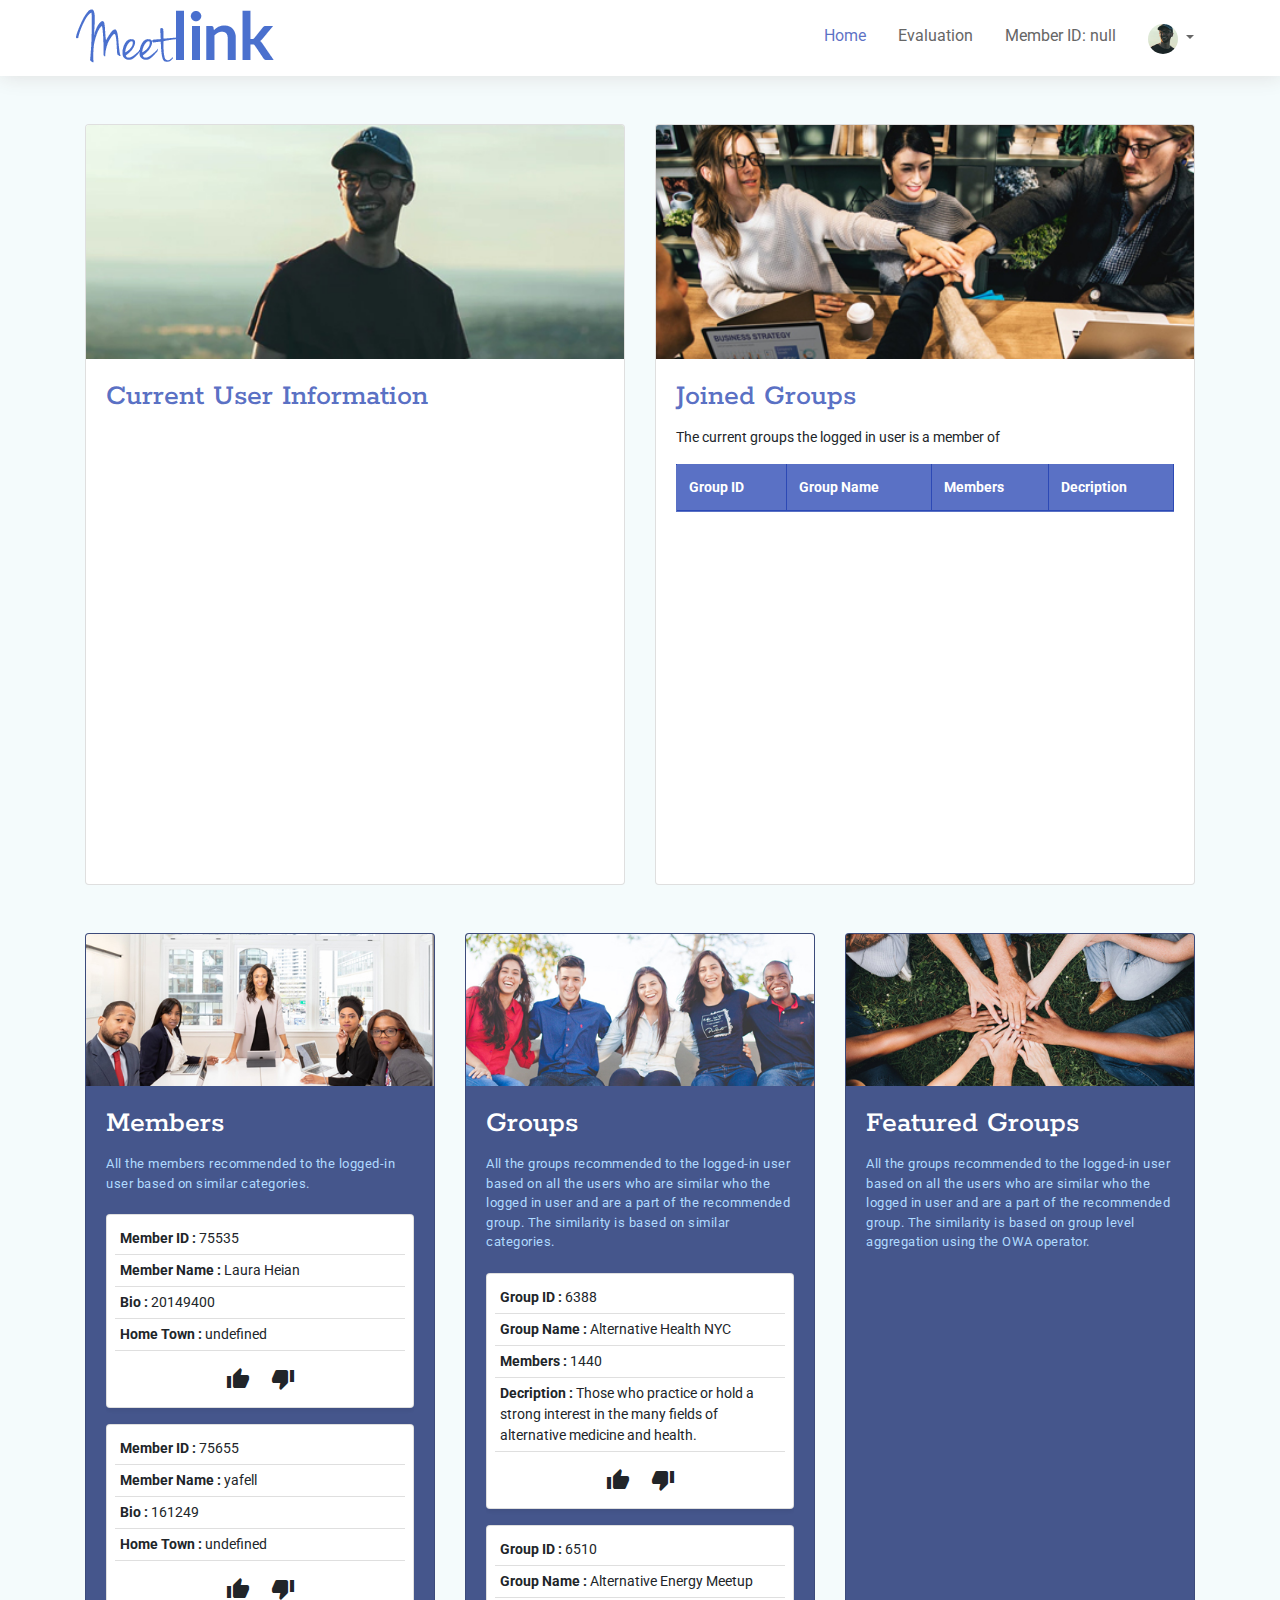
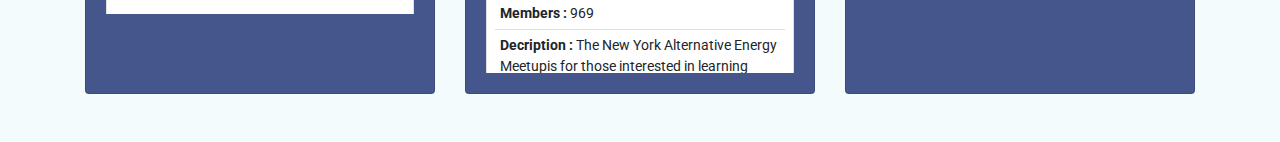
<file: index.html>
<!doctype html>
<html lang="en">

<head>
  <meta charset="utf-8">
  <meta name="viewport" content="width=device-width, initial-scale=1, shrink-to-fit=no">
  <link rel="stylesheet" href="https://stackpath.bootstrapcdn.com/bootstrap/4.3.1/css/bootstrap.min.css"
    integrity="sha384-ggOyR0iXCbMQv3Xipma34MD+dH/1fQ784/j6cY/iJTQUOhcWr7x9JvoRxT2MZw1T" crossorigin="anonymous">
  <link href="https://fonts.googleapis.com/icon?family=Material+Icons" rel="stylesheet">
  <link rel="stylesheet" href="./css/style.css">
  <title>Meet link</title>
</head>

<body>
  <nav class="pb-2 nav-bg mb-5">
    <div class="container">
      <div class="row">
        <a href="./index.html"><img src="./images/logo.png" class="img-fluid" alt="meet link" /></a>
        <div class="mr-md-auto"> </div>
        <ul class="nav justify-content-end mt-3">
          <li class="nav-item">
            <a class="nav-link active" href="./index.html">Home</a>
          </li>
          <li class="nav-item">
            <a class="nav-link" href="./page1.html">Evaluation</a>
          </li>

          <li class="nav-item">
            <a class="nav-link" id="result" href="javascript:void(0)"> </a>
          </li>
          <li class="nav-item dropdown">
            <a class="nav-link dropdown-toggle" href="#" id="navbarDropdownMenuLink" role="button"
              data-toggle="dropdown" aria-haspopup="true" aria-expanded="false">
              <img src="./images/profile-pic.png" width="30" class="img-fluid rounded-circle" alt="">
            </a>
            <div class="dropdown-menu" aria-labelledby="navbarDropdownMenuLink"> <a class="dropdown-item"
                href="./login.html">Logout</a>
            </div>
          </li>
        </ul>
      </div>


    </div>
  </nav>
  <div class="container">
    <div class="card-deck">
      <div class="card">
        <img src="./images/current-user.jpg" class="card-img-top" alt="current user info">
        <div class="card-body">
          <h5 class="card-title">Current User Information</h5>
           <div class="table-scroll">
                <div id="currentuser"> </div>
               </div>
         </div>

      </div>
      <div class="card">
        <img src="./images/pg.jpg" class="card-img-top" alt="Joined Groups">
        <div class="card-body">
          <h5 class="card-title">Joined Groups </h5>
          <p> The current groups the logged in user is a member of</p>
          <div class="table-responsive table-scroll">
            <table class="table table-bordered" width="100%">
              <thead class="thead-light">
                <tr>
                  <th scope="col">Group ID</th>
                  <th scope="col">Group Name</th>
                  <th scope="col">Members</th>
                  <th scope="col">Decription</th>
                 
                </tr>
              </thead>
              <tbody id="groupids">

              </tbody>
            </table>
          </div>
        </div>
      </div>

    </div>

    <div class="card-deck mt-5 mb-5">
      <div class="card bg-blue">
        <img src="./images/gmember.jpg" class="card-img-top" alt="current user info">
       
        <div class="card-body">
            <h5 class="card-title">Members</h5>
          <p class="text-white sub-text">All the members recommended to the logged-in user based on similar categories.</p>
          <br>
               <div class="table-scroll">
              <div id="members_json"> </div>
             </div>
          </div>
      
      </div>
      <div class="card bg-blue">
        <img src="./images/group-pic.jpg" class="card-img-top" alt="Joined Groups">
        <div class="card-body">
            <h5 class="card-title">Groups</h5>
            <p class="text-white sub-text"> All the groups recommended to the logged-in user based on all the users who are similar who the logged in user and are a part of the recommended group. The similarity is based on similar categories.</p>
            <br>
            <div class="table-scroll">
            <div id="other_recommdation"> </div>
           </div>
        </div>
        </div>


      <div class="card bg-blue">
          <img src="./images/user-pic.jpg" class="card-img-top">
           <div class="card-body">
              <h5 class="card-title">Featured Groups</h5>
              <p class="text-white sub-text">All the groups recommended to the logged-in user based on all the users who are similar who the logged in user and are a part of the recommended group. The similarity is based on group level aggregation using the OWA operator.</p>
              <br>
            <div class="table-scroll">
              <div id="featured_groups"> </div>
             </div>
          </div>
  
  
          
        </div>


    </div>

  </div>
  </div>
  <script src="https://ajax.googleapis.com/ajax/libs/jquery/2.1.1/jquery.min.js"></script>
  <script src="https://code.jquery.com/jquery-3.3.1.slim.min.js"
    integrity="sha384-q8i/X+965DzO0rT7abK41JStQIAqVgRVzpbzo5smXKp4YfRvH+8abtTE1Pi6jizo"
    crossorigin="anonymous"></script>
  <script src="https://cdnjs.cloudflare.com/ajax/libs/popper.js/1.14.7/umd/popper.min.js"
    integrity="sha384-UO2eT0CpHqdSJQ6hJty5KVphtPhzWj9WO1clHTMGa3JDZwrnQq4sF86dIHNDz0W1"
    crossorigin="anonymous"></script>
  <script src="https://stackpath.bootstrapcdn.com/bootstrap/4.3.1/js/bootstrap.min.js"
    integrity="sha384-JjSmVgyd0p3pXB1rRibZUAYoIIy6OrQ6VrjIEaFf/nJGzIxFDsf4x0xIM+B07jRM"
    crossorigin="anonymous"></script>
  <script src="./js/main.js"></script>
</body>

</html>
</file>
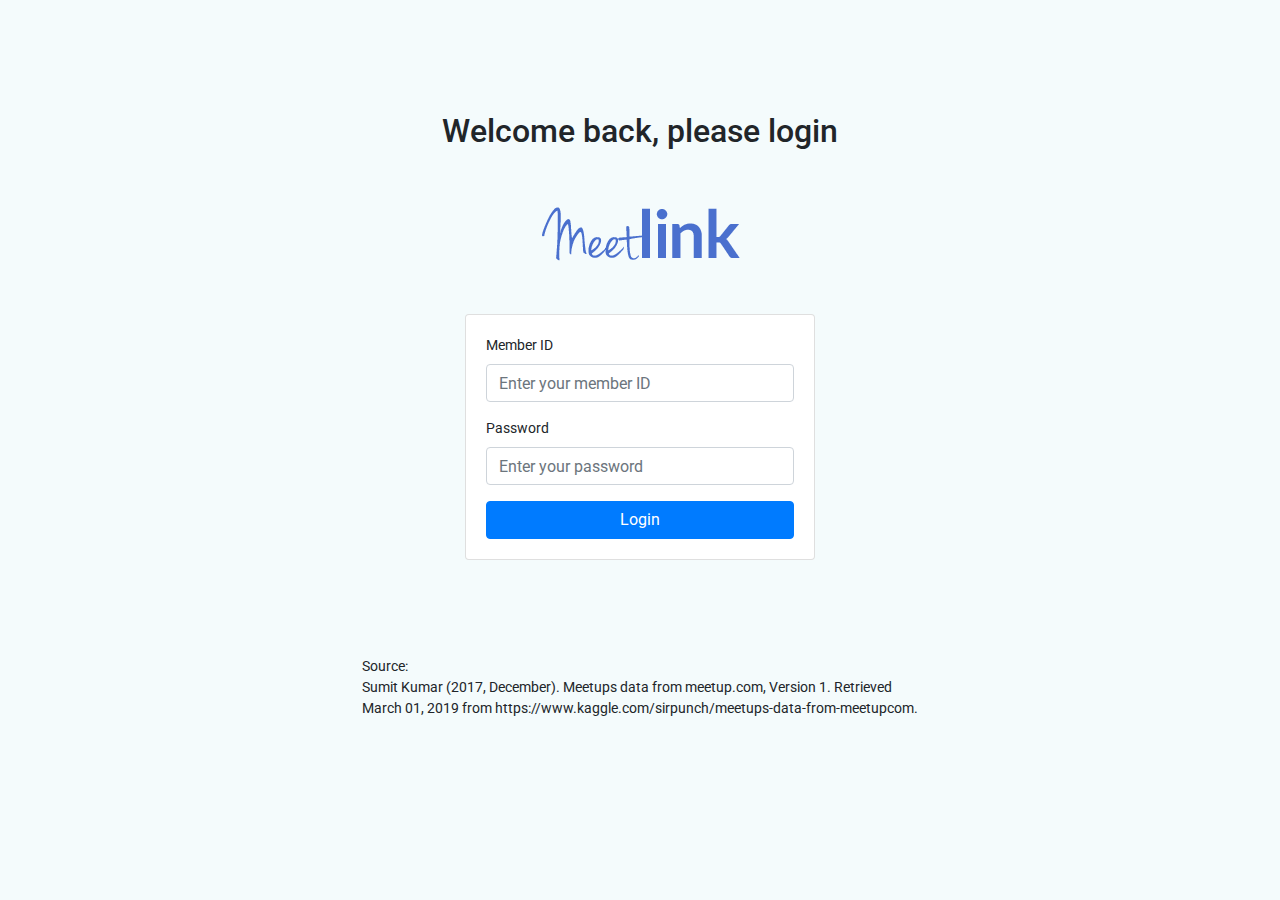
<file: login.html>
<!doctype html>
<html lang="en">
  <head>
    
    <meta charset="utf-8">
    <meta name="viewport" content="width=device-width, initial-scale=1, shrink-to-fit=no">
    <link rel="stylesheet" href="https://stackpath.bootstrapcdn.com/bootstrap/4.3.1/css/bootstrap.min.css" integrity="sha384-ggOyR0iXCbMQv3Xipma34MD+dH/1fQ784/j6cY/iJTQUOhcWr7x9JvoRxT2MZw1T" crossorigin="anonymous">
    <link href="https://fonts.googleapis.com/icon?family=Material+Icons" rel="stylesheet">
    <link rel="stylesheet" href="./css/style.css">

    <title>Meet link</title>
  </head>
  <body>
    
    <div class="container"> 
      <div class="mt-5 pt-3"></div>
        <h2 class="mt-5 text-center"> Welcome back, please login</h2>
      
      <div class="row justify-content-center mt-5">
        <a href="./index.html"><img src="./images/logo.png" class="img-fluid mb-4"  alt="meet link" /></a>
      </div>
      <div class="row justify-content-center text-center"> 
        <div class="mb-4" id="msglog"></div>
      </div>
      <div class="row justify-content-center">
          
        <div class="col-md-4">
          <div class="card"> 
          <form class="card-body">
              <div class="form-group">
                <label for="memberid">Member ID</label>
                <input type="text" class="form-control" id="memberid" aria-describedby="emailHelp" placeholder="Enter your member ID" required>
               
              </div>
              <div class="form-group">
                <label for="password">Password</label>
                <input type="password" class="form-control" id="password" placeholder="Enter your password" required>
              </div>
              
              <button type="button" class="btn btn-primary btn-block" onclick="getLogin()">Login</button>
              
              
              </div>
            </form>
          </div>
         
          </div>
      </div>
      
    </div>
   
</div>
<div class="mt-5 pt-5"></div>
<div class="container"> 
<footer class="row justify-content-center">
  <p> Source:<br>
      Sumit Kumar (2017, December). Meetups data from meetup.com, Version 1. Retrieved <br>
      March 01, 2019 from https://www.kaggle.com/sirpunch/meetups-data-from-meetupcom.
      </p>
</footer>
</div>
   
    <script src="https://code.jquery.com/jquery-3.3.1.slim.min.js" integrity="sha384-q8i/X+965DzO0rT7abK41JStQIAqVgRVzpbzo5smXKp4YfRvH+8abtTE1Pi6jizo" crossorigin="anonymous"></script>
    <script src="https://cdnjs.cloudflare.com/ajax/libs/popper.js/1.14.7/umd/popper.min.js" integrity="sha384-UO2eT0CpHqdSJQ6hJty5KVphtPhzWj9WO1clHTMGa3JDZwrnQq4sF86dIHNDz0W1" crossorigin="anonymous"></script>
    <script src="https://stackpath.bootstrapcdn.com/bootstrap/4.3.1/js/bootstrap.min.js" integrity="sha384-JjSmVgyd0p3pXB1rRibZUAYoIIy6OrQ6VrjIEaFf/nJGzIxFDsf4x0xIM+B07jRM" crossorigin="anonymous"></script>
    <script src="./js/main.js"></script>
  </body>
</html>
</file>
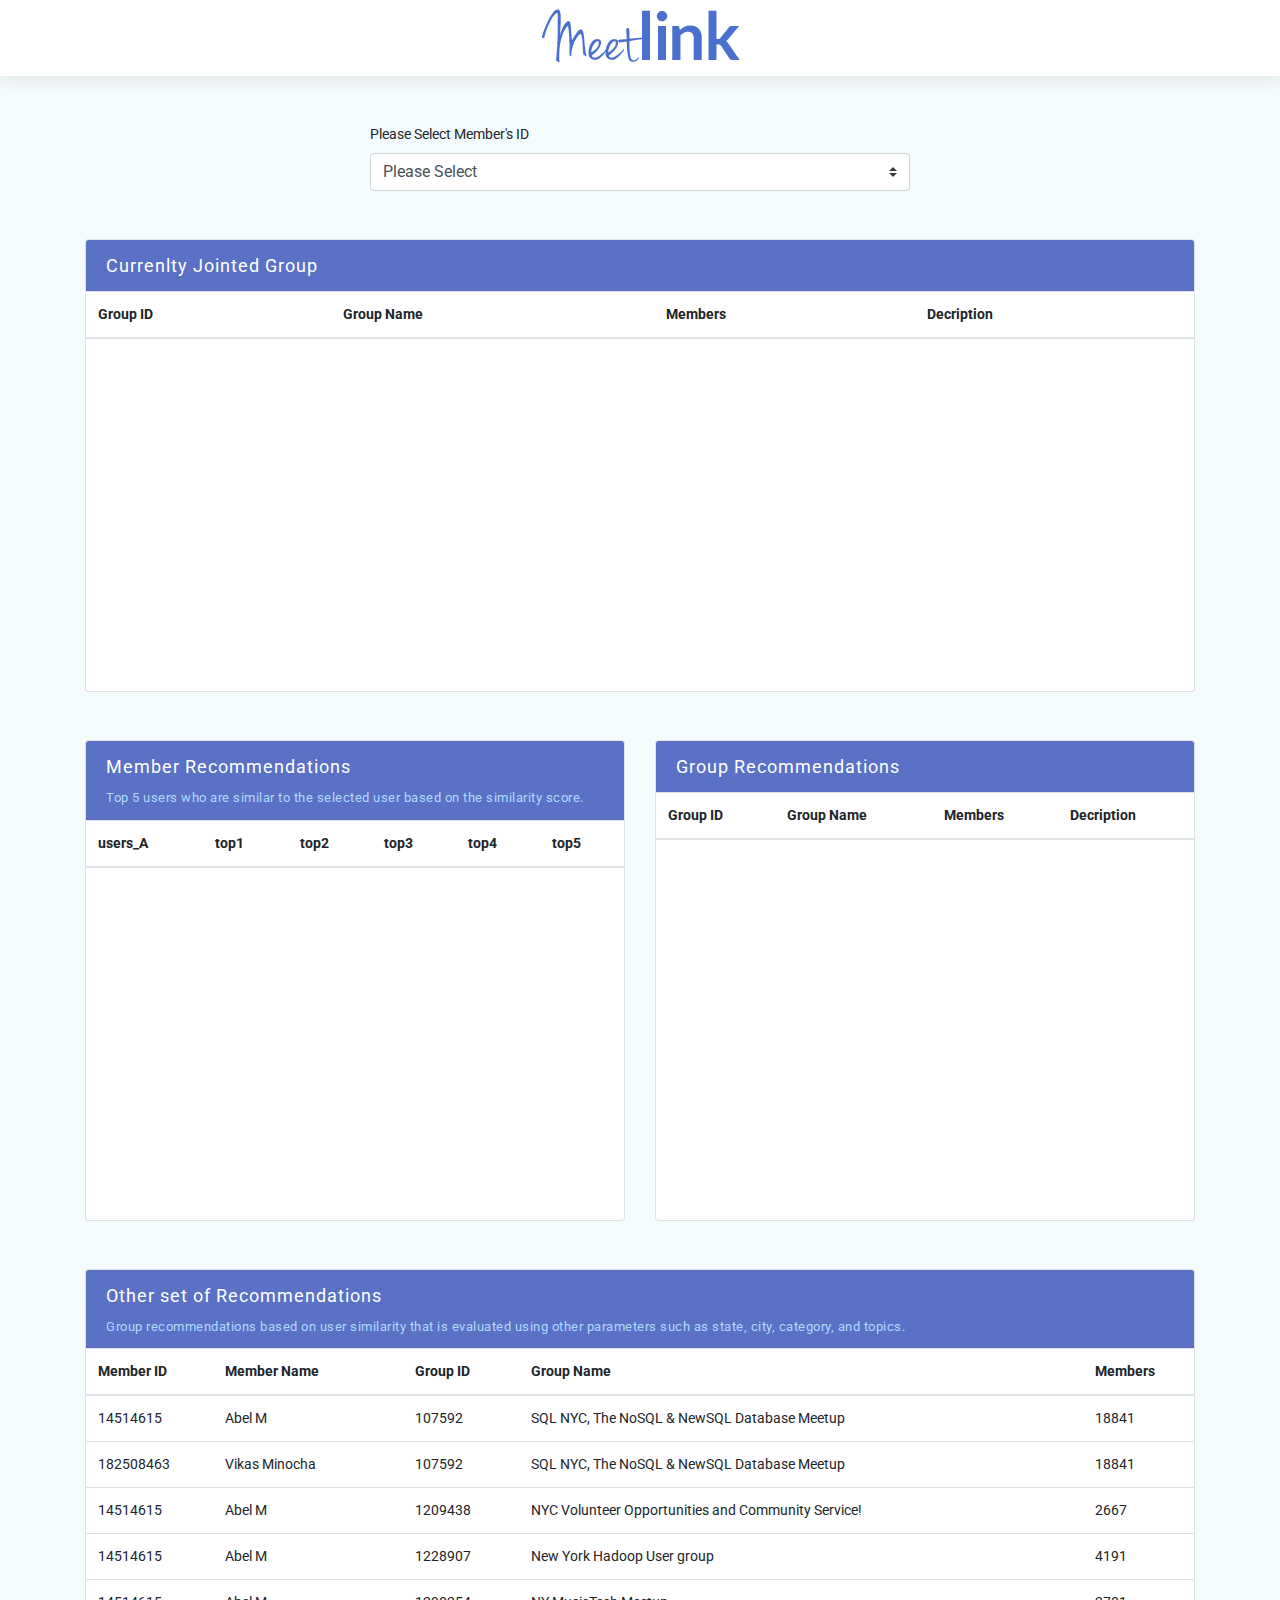
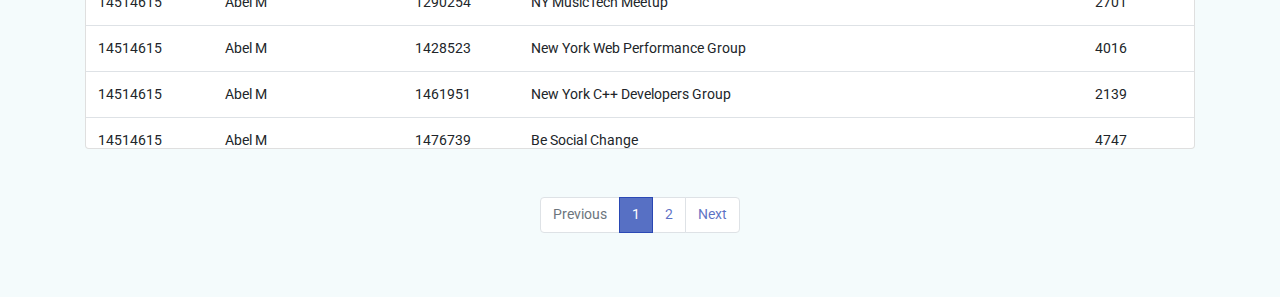
<file: page1.html>
<!doctype html>
<html lang="en">
  <head>
    <meta charset="utf-8">
    <meta name="viewport" content="width=device-width, initial-scale=1, shrink-to-fit=no">
    <link rel="stylesheet" href="https://stackpath.bootstrapcdn.com/bootstrap/4.3.1/css/bootstrap.min.css" integrity="sha384-ggOyR0iXCbMQv3Xipma34MD+dH/1fQ784/j6cY/iJTQUOhcWr7x9JvoRxT2MZw1T" crossorigin="anonymous">
    <link rel="stylesheet" href="./css/style.css">
    
    <title>Meet link</title>
  </head>
  <body>
    <nav class="pb-2 text-center nav-bg mb-5">
        <a href="./index.html"><img src="./images/logo.png" class="img-fluid"  alt="meet link" /></a>
  
  </nav>
    <div class="container"> 
        
        <div class="row justify-content-md-center mb-5"> 
            <div class="col-12 col-md-6">
            <form>
            <label> Please Select Member's ID</label>  
            <div class="input-group">
                <select class="custom-select" onchange="membersDDL(this.value)">
                  <option> Please Select</option>
                <option value="232768376">232768376</option>
                <option value="184733438">184733438</option>
                <option value="182508463">182508463</option>
                <option value="14514615">14514615</option>
                <option value="22982331">22982331</option>
                </select>
         
            </div>
            </form>
            </div>
        </div>

        <div class="row mb-5"> 
            <div class="col-md-12"> 
            <div class="card">
            <div class="card-header">
                Currenlty Jointed Group
            </div>
           
              <div class="table-responsive table-scroll">
                <table class="table table-hover" width="100%">
                  <thead>
                    <tr>
                      <th scope="col">Group ID</th>
                      <th scope="col">Group Name</th>
                      <th scope="col">Members</th>
                      <th scope="col">Decription</th>
                     
                     
                    </tr>
                  </thead>
                  <tbody id="currentJntG">
                   
                  </tbody>
                </table>
              </div>
            
            </div>
            </div>     
            </div>

    <div class="mb-5"> 
    <div class="card-deck"> 
    <div class="card">
        
    <div class="card-header">
    Member Recommendations 
    <p class="pt-2 sub-text">Top 5 users who are similar to the selected user based on the similarity score.</p>
  </div>
    
   
      <div class="table-responsive table-scroll">
        <table class="table table-hover" width="100%">
          <thead>
            <tr>
              <th scope="col">users_A</th>
              <th scope="col">top1</th>
              <th scope="col">top2</th>
              <th scope="col">top3</th>
              <th scope="col">top4</th>
              <th scope="col">top5</th>
            </tr>
          </thead>
          <tbody id="memerRecom">
            
          </tbody>
        </table>
      </div>
    
    </div>

    <div class="card">
    <div class="card-header">
    Group Recommendations
   
    </div>
   
      <div class="table-responsive table-scroll">
        <table class="table table-hover" width="100%">
          <thead>
        <tr>
        <th scope="col">Group ID</th>
        <th scope="col">Group Name</th>
         <th scope="col">Members</th>
        <th scope="col">Decription</th>
        </tr>
        </thead>
        <tbody id="groupids">
           </tbody>
        </table>
    </div>
    </div> 
    </div>
    
    </div>  
    <div class="row mb-5"> 
    <div class="col-md-12"> 
    <div class="card">
    <div class="card-header">
    Other set of Recommendations
    <p class="pt-2 sub-text">Group recommendations based on user similarity that is evaluated using other parameters such as state, city, category, and topics.</p>
    </div>
    
      <div class="table-responsive table-scroll">
        <table class="table table-hover" width="100%">
          <thead>
            <tr>
              <th scope="col">Member ID</th>
              <th scope="col">Member Name</th>
              <th scope="col">Group ID</th>
              <th scope="col">Group Name</th>
              <th scope="col">Members</th>
             
             
            </tr>
          </thead>
          <tbody id="otherRecomID">
           
          </tbody>
        </table>
      </div>
   
    </div>
    </div>     
    </div>
    <div class="row mb-5 justify-content-center"> 
    <nav aria-label="...">
    <ul class="pagination">
            <li class="page-item disabled"><a class="page-link" href="page1.html" tabindex="-1" aria-disabled="true">Previous</a></li>
            <li class="page-item active"><a class="page-link" href="page1.html">1</a></li>
            <li class="page-item"><a class="page-link" href="page2.html">2</a></li>
            <li class="page-item"><a class="page-link" href="page2.html" tabindex="-1" aria-disabled="false">Next</a></li>
    </ul>
    </nav>
    </div>
    </div>
</div>
    <script src="https://code.jquery.com/jquery-3.3.1.slim.min.js" integrity="sha384-q8i/X+965DzO0rT7abK41JStQIAqVgRVzpbzo5smXKp4YfRvH+8abtTE1Pi6jizo" crossorigin="anonymous"></script>
    <script src="https://cdnjs.cloudflare.com/ajax/libs/popper.js/1.14.7/umd/popper.min.js" integrity="sha384-UO2eT0CpHqdSJQ6hJty5KVphtPhzWj9WO1clHTMGa3JDZwrnQq4sF86dIHNDz0W1" crossorigin="anonymous"></script>
    <script src="https://stackpath.bootstrapcdn.com/bootstrap/4.3.1/js/bootstrap.min.js" integrity="sha384-JjSmVgyd0p3pXB1rRibZUAYoIIy6OrQ6VrjIEaFf/nJGzIxFDsf4x0xIM+B07jRM" crossorigin="anonymous"></script>
    <script src="./js/main.js"></script>
  </body>
 </html>
</file>
<file: css/style.css>
@import url('https://fonts.googleapis.com/css?family=Roboto:300,400,500,700|Rokkitt:400,500,600&display=swap');

html,body{ margin: 0; padding: 0; font-family: 'Roboto', sans-serif; background:#f4fbfc}
body { margin: 0; font-weight: 400; font-size: 14px;}
.nav-bg{background: #fff; box-shadow: 1px 0 20px #ddd }
.table-scroll {height: 400px; overflow-y: auto; 
}

.nav-link {
  font-size: 16px;
}
.nav-link { color: #666}
.active { color: rgba(26, 58, 174, 0.72);}


.btn.focus, .btn:focus {
  outline: 0;
  box-shadow: none;
}

.qty1, .qty1:focus, .qty2, .qty2:focus {
  border: none;
  width:50px;
  background: transparent;
  outline: none;
}




.like, .dislike { padding: 0}
.card-title {
  margin-bottom: .75rem;
  color: rgba(26, 58, 174, 0.72);
}
.list-group {
  list-style: none; margin: 0 !important;
}
.list-group-item { padding: 5px}

.greencolor, .greencolor:hover {color: #5cc03e}

.redcolor,.redcolor:hover {color: #f32652}
.bg-blue{
  background: rgba(2, 22, 97, 0.72)
}
.bg-blue h5.card-title{
 color:#fff;
 font-family: 'Rokkitt', serif;
}
.card-title {  font-size: 30px; font-family: 'Rokkitt', serif; font-size: 600}
.card-header { font-size: 18px; font-weight: 400; letter-spacing: 1px; color: #fff; background-color: rgba(26, 58, 174, 0.72); border: none}
.column-headers-background, .row-header-wrapper{ display:none}

.page-item.active .page-link {
  z-index: 1;
  color: #fff;
  background-color: rgba(26, 58, 174, 0.72);
  border-color: rgba(26, 58, 174, 0.72);
}
.page-link, a {
  color:rgba(26, 58, 174, 0.72)}

.table .thead-light th{    background-color: rgba(26, 58, 174, 0.72);
  border-color: rgba(26, 58, 174, 0.72);
  color: #fff;}

.sub-text {font-size: 13px;margin: 0; letter-spacing: 0.5px; color: #b0daff !important;}
</file>
